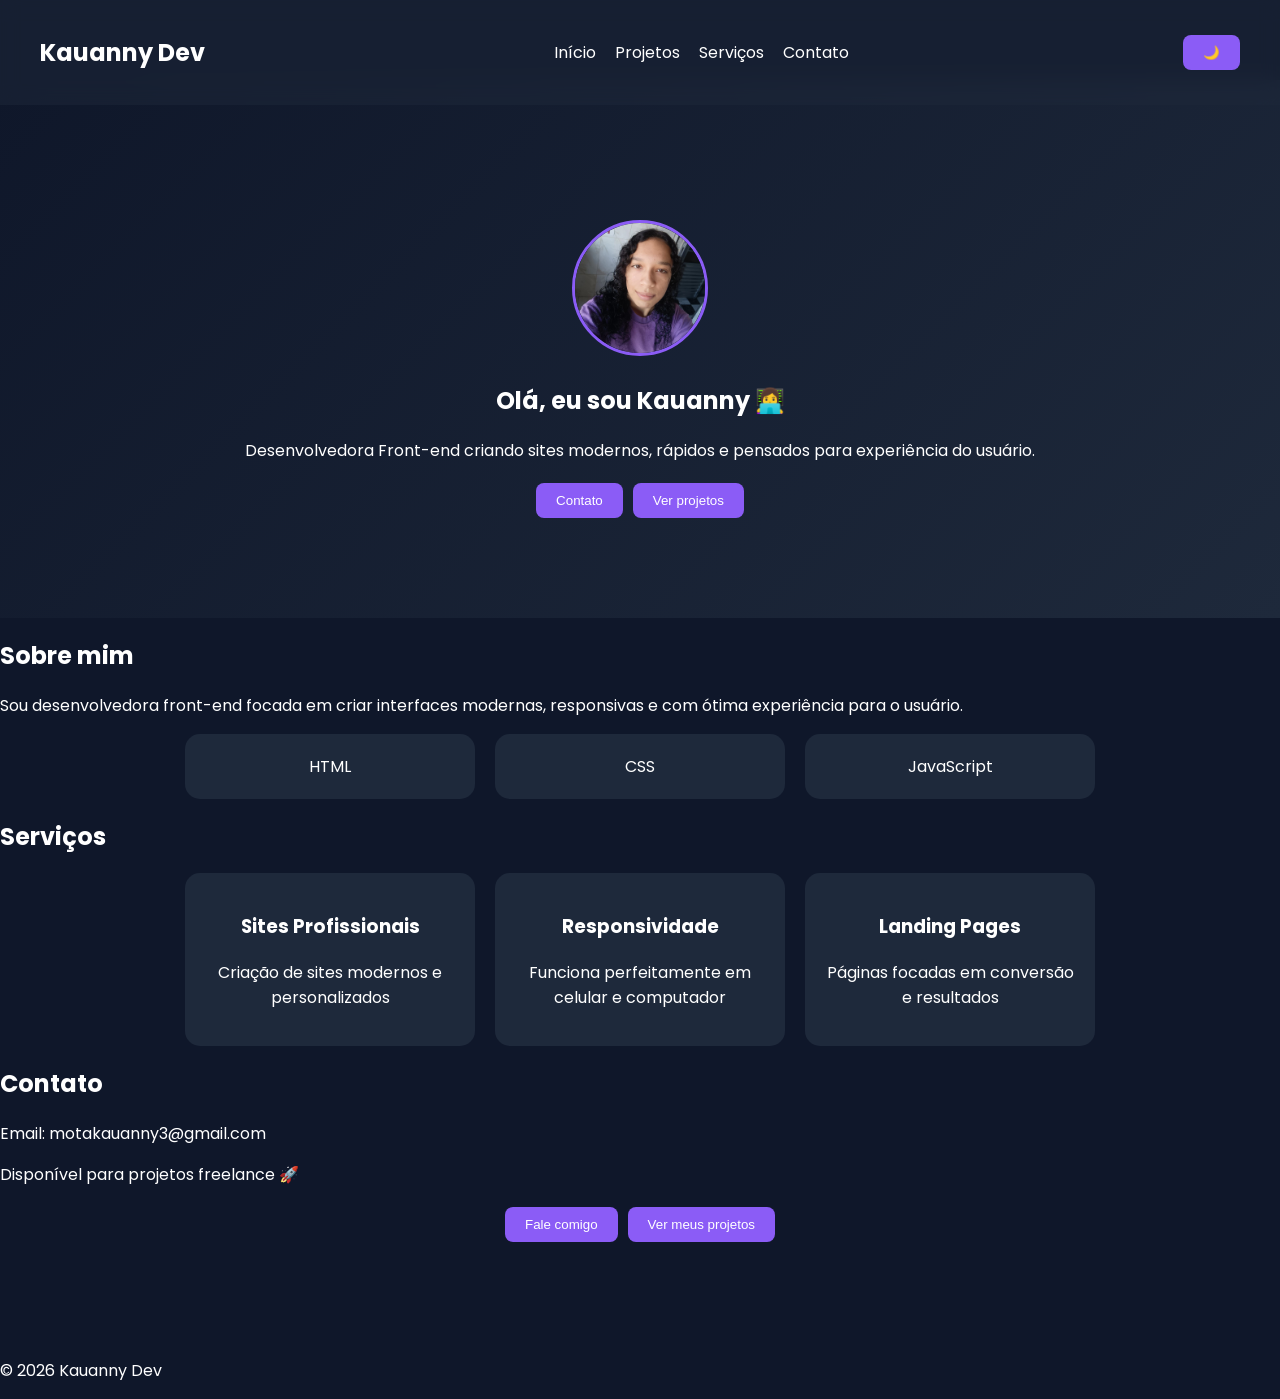
<file: index.html>
<!DOCTYPE html>
<html lang="pt-br">
<head>
<meta charset="UTF-8">
<meta name="viewport" content="width=device-width, initial-scale=1.0">
<title>Kauanny | Front-end</title>

<link rel="stylesheet" href="style.css">
<link href="https://fonts.googleapis.com/css2?family=Poppins&display=swap" rel="stylesheet">
</head>

<body>

<header>
<div class="header-container">
<h2><span class="destaque">Kauanny</span> Dev</h2>

<nav>
<a href="#inicio">Início</a>
<a href="projetos.html">Projetos</a>
<a href="servicos.html">Serviços</a>
<a href="#contato">Contato</a>
</nav>

<button id="tema-btn">🌙</button>
</div>
</header>

<!-- HERO -->
<section id="inicio" class="hero">

<img src="img/avatar.jpeg" alt="Kauanny desenvolvedora front-end" class="avatar">

<h1>Olá, eu sou <span class="destaque">Kauanny</span> 👩‍💻</h1>

<p>
Desenvolvedora Front-end criando sites modernos, rápidos e
pensados para experiência do usuário.
</p>

<div class="hero-botoes">
<button onclick="window.location.href='#contato'">Contato</button>
<button onclick="window.location.href='projetos.html'">Ver projetos</button>
</div>

</section>

<!-- SOBRE -->
<section id="sobre" class="animar">
<h2>Sobre mim</h2>

<p>
Sou desenvolvedora front-end focada em criar interfaces modernas,
responsivas e com ótima experiência para o usuário.
</p>

<div class="cards">
<div class="card">HTML</div>
<div class="card">CSS</div>
<div class="card">JavaScript</div>
</div>

</section>

<!-- SERVIÇOS -->
<section id="servicos" class="animar">
<h2>Serviços</h2>

<div class="cards">

<div class="card">
<h3>Sites Profissionais</h3>
<p>Criação de sites modernos e personalizados</p>
</div>

<div class="card">
<h3>Responsividade</h3>
<p>Funciona perfeitamente em celular e computador</p>
</div>

<div class="card">
<h3>Landing Pages</h3>
<p>Páginas focadas em conversão e resultados</p>
</div>

</div>
</section>

<!-- CONTATO -->
<section id="contato" class="animar">
<h2>Contato</h2>

<p>Email: motakauanny3@gmail.com</p>
<p>Disponível para projetos freelance 🚀</p>

<div class="hero-botoes">
<button onclick="window.location.href='mailto:motakauanny3@gmail.com'">
Fale comigo
</button>

<a href="projetos.html">
<button>Ver meus projetos</button>
</a>
</div>

</section>

<!-- FRASE FINAL -->
<section class="animar">
<h2>Vamos trabalhar juntos?</h2>
<p>Estou pronta para transformar ideias em projetos reais.</p>
</section>

<footer>
<p>&copy; 2026 Kauanny Dev</p>
</footer>

<script src="script.js"></script>

</body>
</html>
</file>
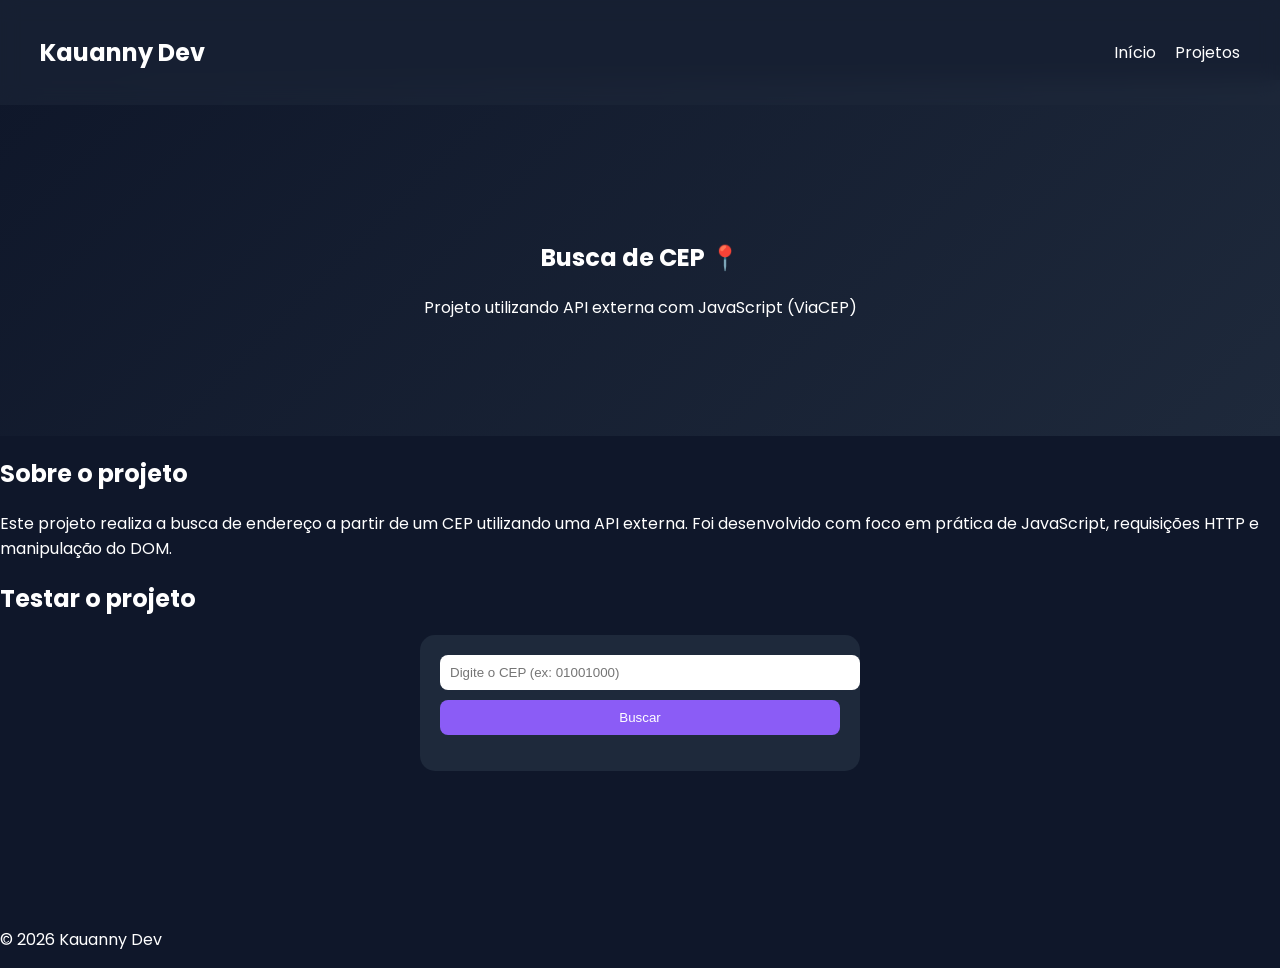
<file: cep.html>
<!DOCTYPE html>
<html lang="pt-br">
<head>
<meta charset="UTF-8">
<meta name="viewport" content="width=device-width, initial-scale=1.0">
<title>Projeto CEP | Kauanny</title>

<link rel="stylesheet" href="style.css">
<link href="https://fonts.googleapis.com/css2?family=Poppins&display=swap" rel="stylesheet">
</head>

<body>

<header>
<div class="header-container">
<h2><span class="destaque">Kauanny</span> Dev</h2>

<nav>
<a href="index.html">Início</a>
<a href="projetos.html">Projetos</a>
</nav>
</div>
</header>

<!-- HERO -->
<section class="hero">
<h1>Busca de CEP 📍</h1>
<p>Projeto utilizando API externa com JavaScript (ViaCEP)</p>
</section>

<!-- SOBRE -->
<section class="animar">
<h2>Sobre o projeto</h2>

<p>
Este projeto realiza a busca de endereço a partir de um CEP utilizando
uma API externa. Foi desenvolvido com foco em prática de JavaScript,
requisições HTTP e manipulação do DOM.
</p>
</section>

<!-- TESTE -->
<section class="animar">
<h2>Testar o projeto</h2>

<div class="card" style="max-width: 400px; margin:auto;">

<input type="text" id="cep" placeholder="Digite o CEP (ex: 01001000)" style="width:100%; padding:10px; margin-bottom:10px; border-radius:8px; border:none;">

<button onclick="buscarCEP()" style="width:100%;">Buscar</button>

<p id="resultado" style="margin-top:15px;"></p>

</div>

</section>

<!-- TECNOLOGIAS -->
<section class="animar">
<h2>Tecnologias usadas</h2>

<div class="cards">
<div class="card">HTML</div>
<div class="card">CSS</div>
<div class="card">JavaScript</div>
</div>

</section>

<footer>
<p>&copy; 2026 Kauanny Dev</p>
</footer>

<script src="script.js"></script>

</body>
</html>
</file>
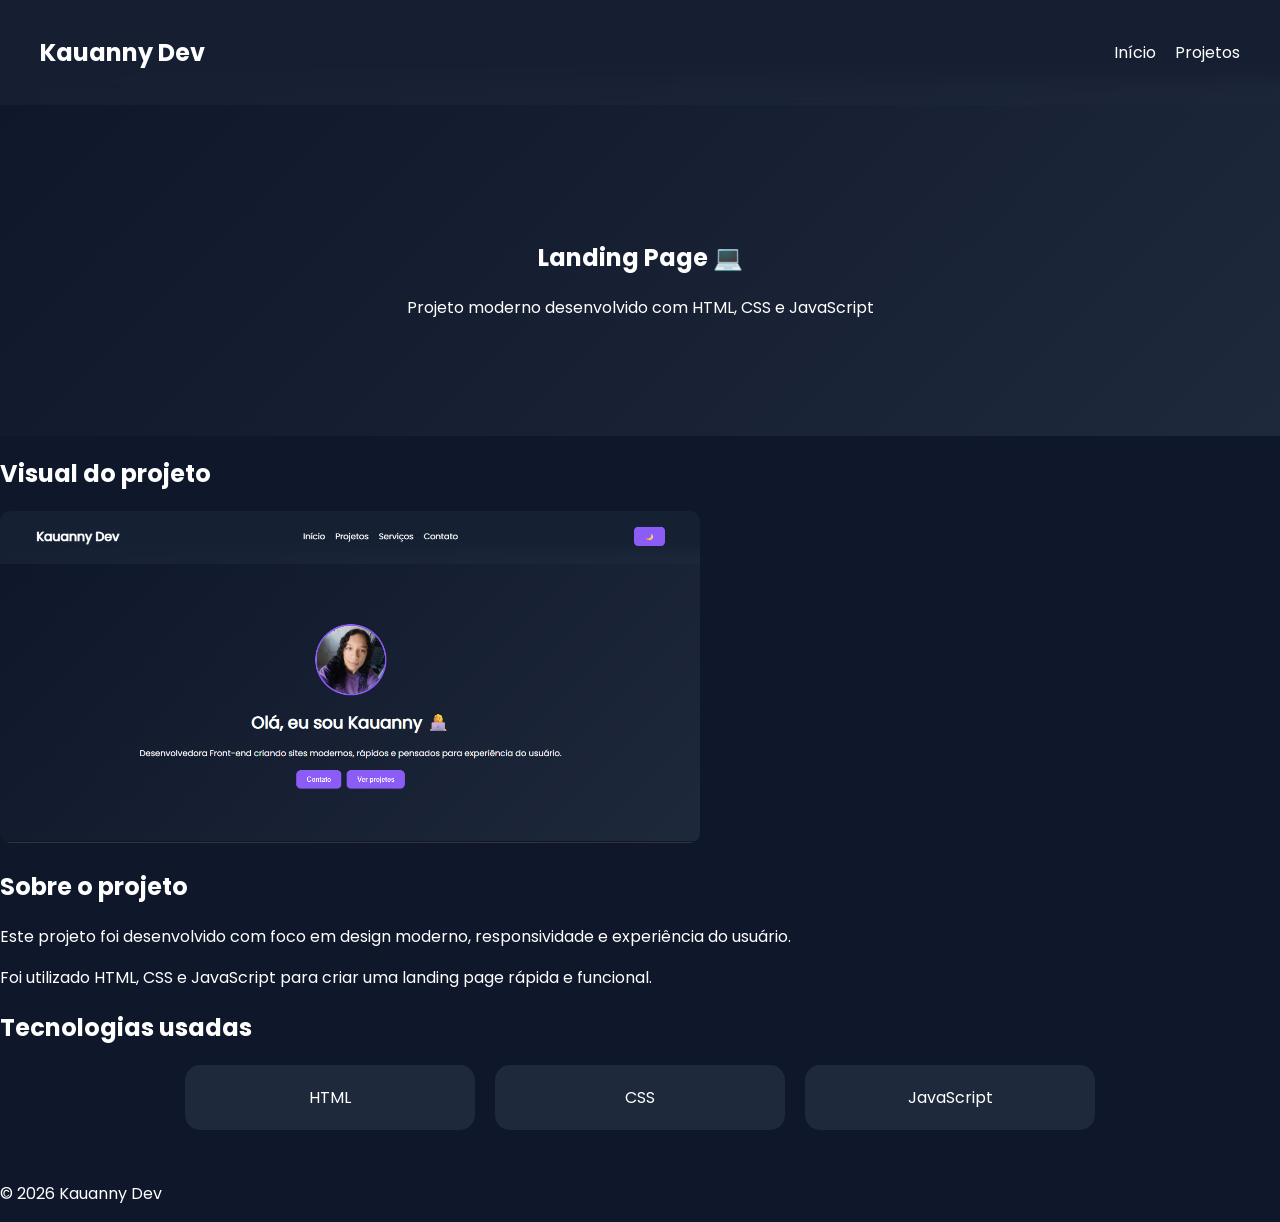
<file: projetos-landing.html>
<!DOCTYPE html>
<html lang="pt-br">
<head>
<meta charset="UTF-8">
<meta name="viewport" content="width=device-width, initial-scale=1.0">
<title>Projeto Landing Page | Kauanny</title>

<link rel="stylesheet" href="style.css">
<link href="https://fonts.googleapis.com/css2?family=Poppins&display=swap" rel="stylesheet">
</head>

<body>

<header>
<div class="header-container">
<h2><span class="destaque">Kauanny</span> Dev</h2>

<nav>
<a href="index.html">Início</a>
<a href="projetos.html">Projetos</a>
</nav>
</div>
</header>

<!-- HERO -->
<section class="hero">
<h1>Landing Page 💻</h1>
<p>Projeto moderno desenvolvido com HTML, CSS e JavaScript</p>
</section>

<!-- IMAGEM DO PROJETO -->
<section class="animar">
<h2>Visual do projeto</h2>

<img src="img/projetolanding.png" alt="Landing Page" style="width:100%; max-width:700px; border-radius:10px;">
</section>

<!-- SOBRE -->
<section class="animar">
<h2>Sobre o projeto</h2>

<p>
Este projeto foi desenvolvido com foco em design moderno,
responsividade e experiência do usuário.
</p>

<p>
Foi utilizado HTML, CSS e JavaScript para criar uma landing page
rápida e funcional.
</p>

</section>

<!-- TECNOLOGIAS -->
<section class="animar">
<h2>Tecnologias usadas</h2>

<div class="cards">
<div class="card">HTML</div>
<div class="card">CSS</div>
<div class="card">JavaScript</div>
</div>

</section>

<!-- BOTÃO -->
<section class="animar">

<a href="https://landing-page-3uni.vercel.app" target="_blank">
<button>Ver site ao vivo 🚀</button>
</a>

</section>

<footer>
<p>&copy; 2026 Kauanny Dev</p>
</footer>

<script src="script.js"></script>

</body>
</html>
</file>
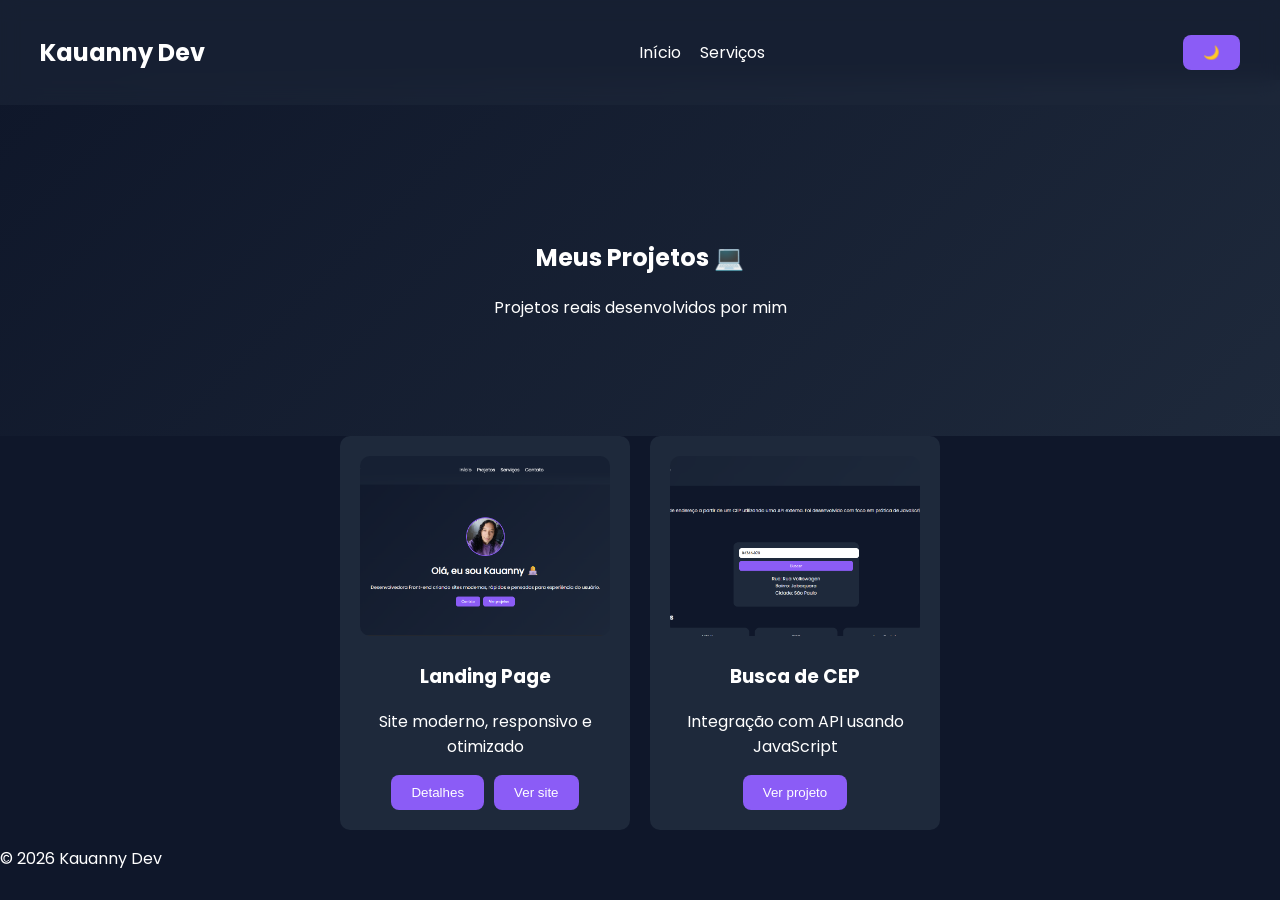
<file: projetos.html>
<!DOCTYPE html>
<html lang="pt-br">
<head>
<meta charset="UTF-8">
<meta name="viewport" content="width=device-width, initial-scale=1.0">
<title>Projetos | Kauanny</title>

<link rel="stylesheet" href="style.css">
<link href="https://fonts.googleapis.com/css2?family=Poppins&display=swap" rel="stylesheet">
</head>

<body>

<header>
<div class="header-container">
<h2><span class="destaque">Kauanny</span> Dev</h2>

<nav>
<a href="index.html">Início</a>
<a href="servicos.html">Serviços</a>
</nav>

<button id="tema-btn">🌙</button>
</div>
</header>

<!-- HERO -->
<section class="hero">
<h1>Meus Projetos 💻</h1>
<p>Projetos reais desenvolvidos por mim</p>
</section>

<!-- PROJETOS -->
<section class="animar">
<div class="cards">

<!-- PROJETO 1 -->
<div class="card projeto-card">

<img src="img/projetolanding.png" alt="Projeto Landing Page">

<h3>Landing Page</h3>
<p>Site moderno, responsivo e otimizado</p>

<div class="botoes-projeto">
<a href="projetos-landing.html">
<button>Detalhes</button>
</a>

<a href="https://landing-page-3uni.vercel.app" target="_blank">
<button>Ver site</button>
</a>
</div>

</div>

<!-- PROJETO 2 -->
<div class="card projeto-card">

<img src="img/projetocep.png" alt="Projeto Busca de CEP">

<h3>Busca de CEP</h3>
<p>Integração com API usando JavaScript</p>

<a href="cep.html">
<button>Ver projeto</button>
</a>

</div>

</div>
</section>

<footer>
<p>&copy; 2026 Kauanny Dev</p>
</footer>

<script src="script.js"></script>

</body>
</html>
</file>
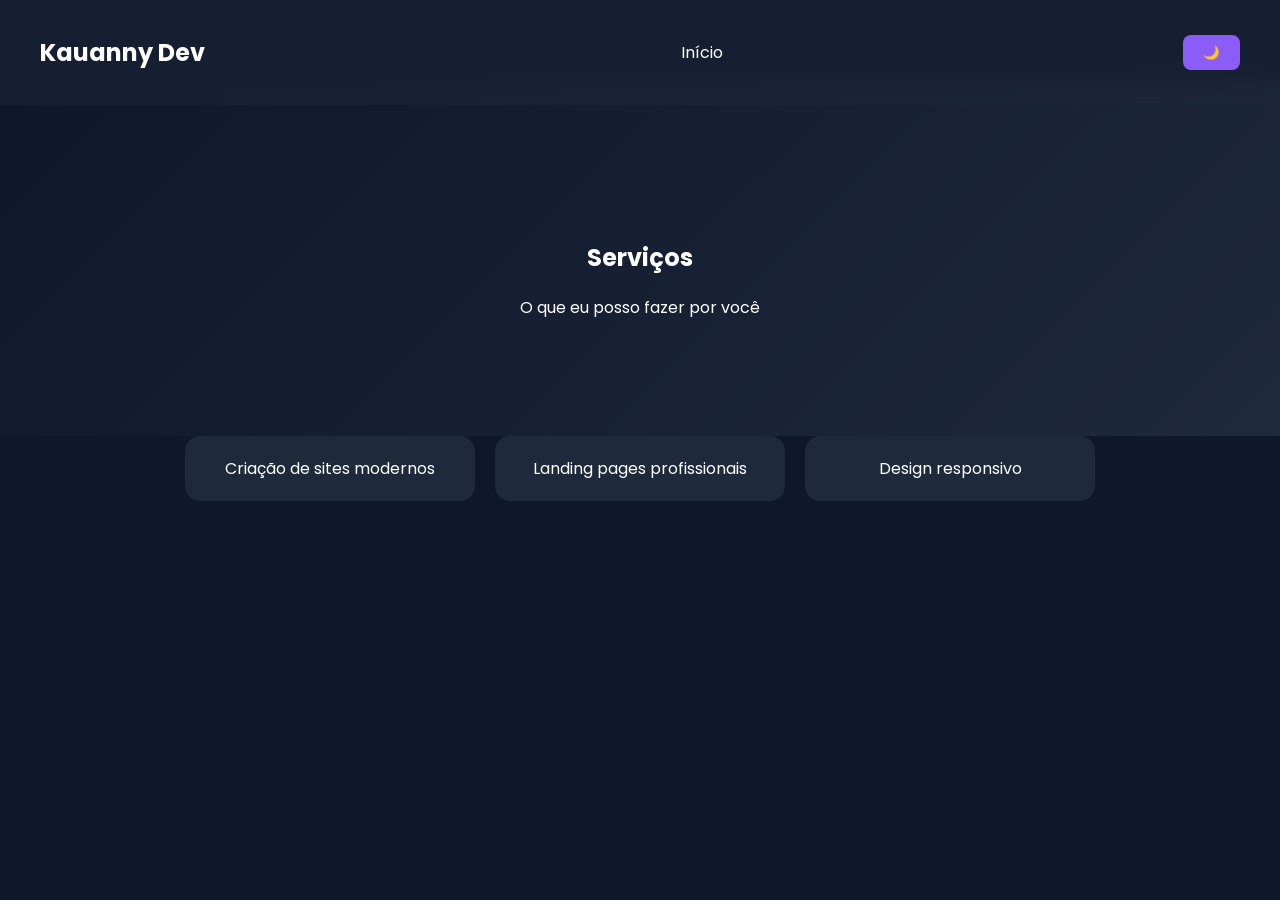
<file: servicos.html>
<!DOCTYPE html>
<html lang="pt-br">
<head>
<meta charset="UTF-8">
<meta name="viewport" content="width=device-width, initial-scale=1.0">
<title>Serviços</title>

<link rel="stylesheet" href="style.css">
<link href="https://fonts.googleapis.com/css2?family=Poppins&display=swap" rel="stylesheet">
</head>

<body>

<header>
<div class="header-container">
<h2><span class="destaque">Kauanny</span> Dev</h2>

<nav>
<a href="index.html">Início</a>
</nav>

<button id="tema-btn">🌙</button>
</div>
</header>

<section class="hero">
<h1>Serviços</h1>
<p>O que eu posso fazer por você</p>
</section>

<section class="animar">
<div class="cards">

<div class="card">Criação de sites modernos</div>
<div class="card">Landing pages profissionais</div>
<div class="card">Design responsivo</div>

</div>
</section>

<script src="script.js"></script>

</body>
</html>
</file>
<file: style.css>
:root {
  --bg: #0f172a;
  --card: #1e293b;
  --primary: #8b5cf6;
  --secondary: #22c55e;
  --text: #ffffff;
}

body {
  margin: 0;
  font-family: "Poppins", sans-serif;
  padding-top: 80px;
  background: var(--bg);
  color: var(--text);
}

html {
  scroll-behavior: smooth;
}

/* HEADER */
header {
  position: fixed;
  top: 0;
  width: 100%;
  background: rgba(30, 41, 59, 0.5);
  backdrop-filter: blur(10px);
  z-index: 1000;
}

.header-container {
  max-width: 1200px;
  margin: auto;
  display: flex;
  justify-content: space-between;
  align-items: center;
  padding: 15px 30px;
}

nav a {
  margin-left: 15px;
  color: white;
  text-decoration: none;
  position: relative;
}

nav a::after {
  content: "";
  position: absolute;
  width: 0;
  height: 2px;
  background: var(--primary);
  left: 0;
  bottom: -5px;
  transition: 0.3s;
}

nav a:hover::after {
  width: 100%;
}

/* HERO */
.hero {
  text-align: center;
  padding: 140px 20px 100px;
  background: linear-gradient(135deg, #0f172a, #1e293b);
}

/* CARDS */
.cards {
  display: flex;
  justify-content: center;
  gap: 20px;
  flex-wrap: wrap;
}

.card {
  flex: 1 1 220px;
  max-width: 250px;
  background: var(--card);
  padding: 20px;
  border-radius: 15px;
  text-align: center;
  transition: 0.3s;
}

.card:hover {
  transform: translateY(-8px) scale(1.02);
}

/* BOTÕES */
button {
  background: var(--primary);
  color: white;
  border-radius: 8px;
  padding: 10px 20px;
  border: none;
  cursor: pointer;
}

button:hover {
  transform: scale(1.05);
}

/* ANIMAÇÃO */
.animar {
  opacity: 0;
  transform: translateY(30px);
  transition: 0.6s;
}

.animar.ativo {
  opacity: 1;
  transform: translateY(0);
}

/* DARK MODE */
body.light {
  --bg: #ffffff;
  --text: #000000;
  --card: #f1f5f9;
}

/* páginas internas (não altera seu design) */
.hero {
  padding-top: 140px;
}

/* avatar */
.avatar {
  width: 130px;
  height: 130px;
  object-fit: cover;
  border-radius: 50%;
  border: 3px solid var(--primary);
}

/* botões do hero */
.hero-botoes {
  margin-top: 20px;
  display: flex;
  gap: 10px;
  justify-content: center;
}

/* imagem do projeto */
.projeto-card img {
  width: 100%;
  height: 180px;
  object-fit: cover;
  border-radius: 10px;
  transition: 0.3s;
}

/* botões lado a lado */
.botoes-projeto {
  display: flex;
  gap: 10px;
  justify-content: center;
}

/* hover mais profissional */
.projeto-card {
  overflow: hidden;
  transition: 0.3s;
  border-radius: 10px;
}

.projeto-card:hover {
  transform: translateY(-8px);
  box-shadow: 0 15px 30px rgba(0, 0, 0, 0.4);
}

.projeto-card:hover img {
  transform: scale(1.05);
}
</file>
